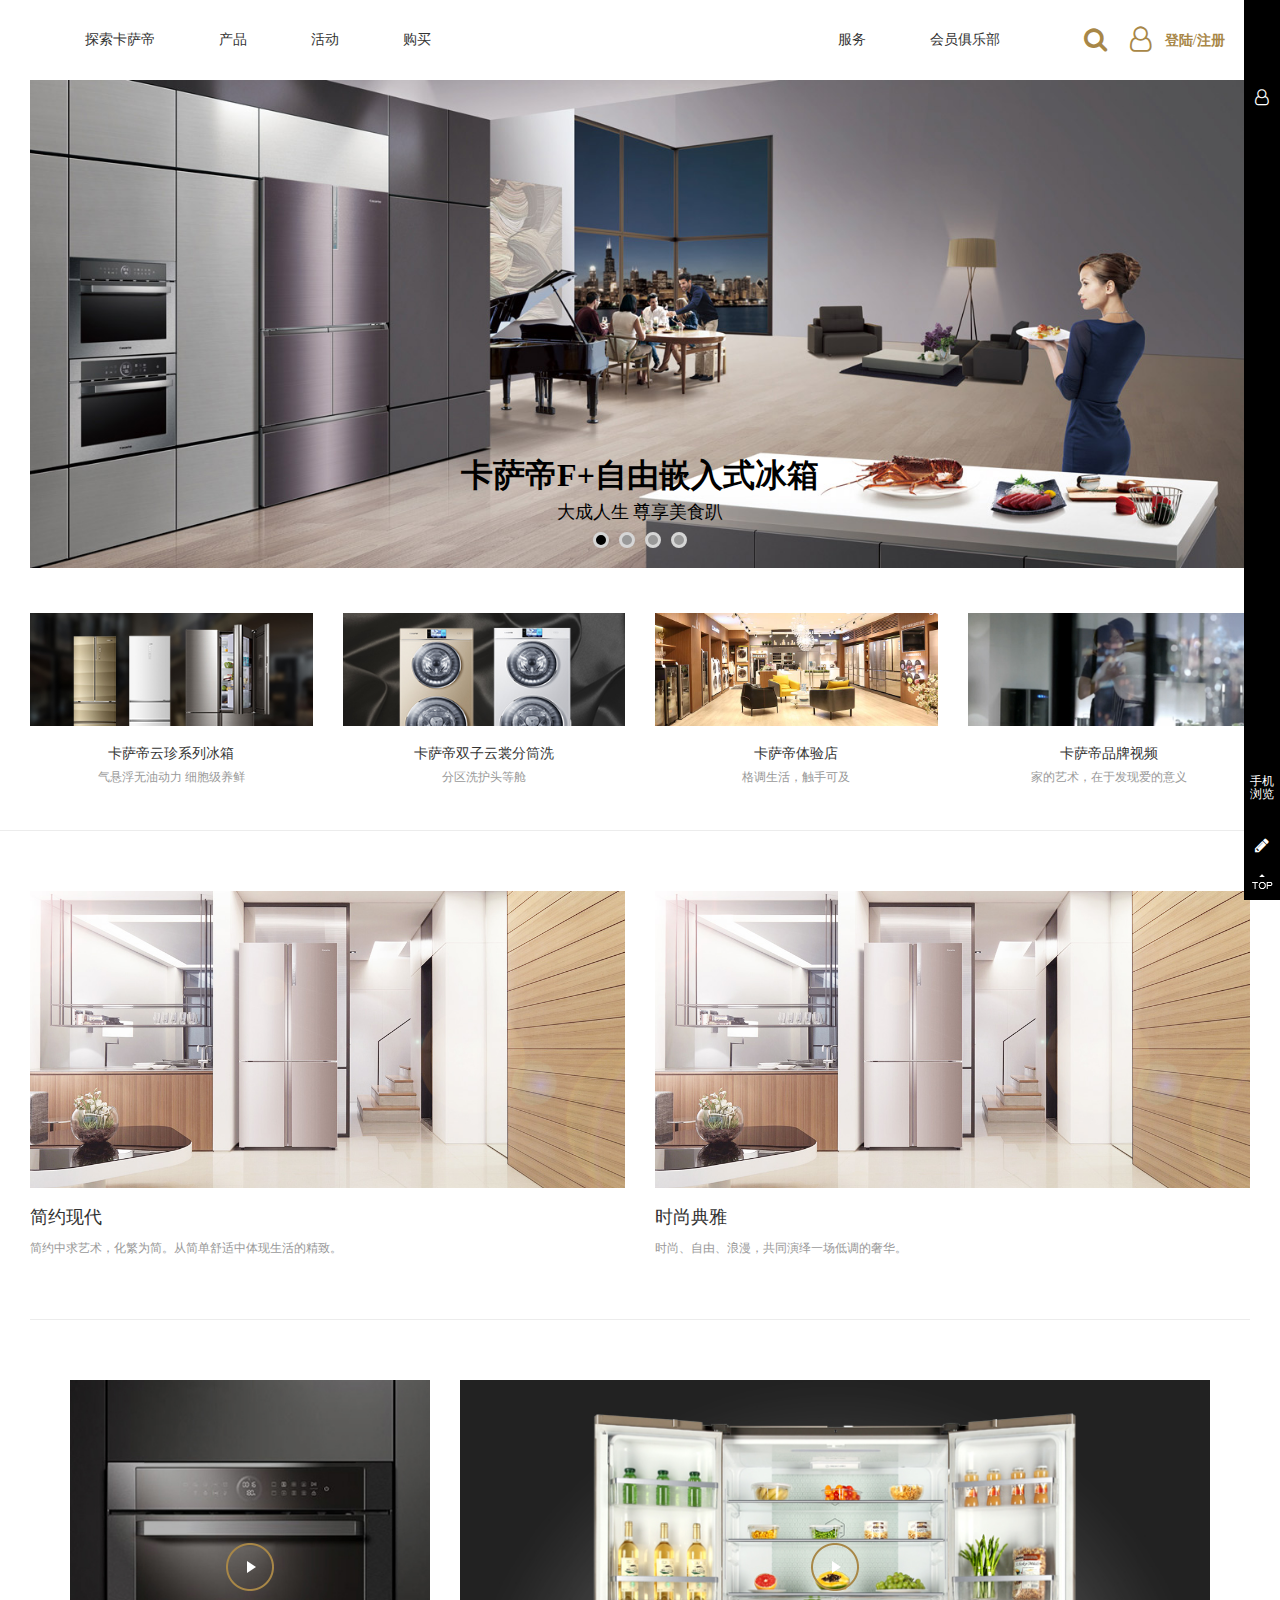
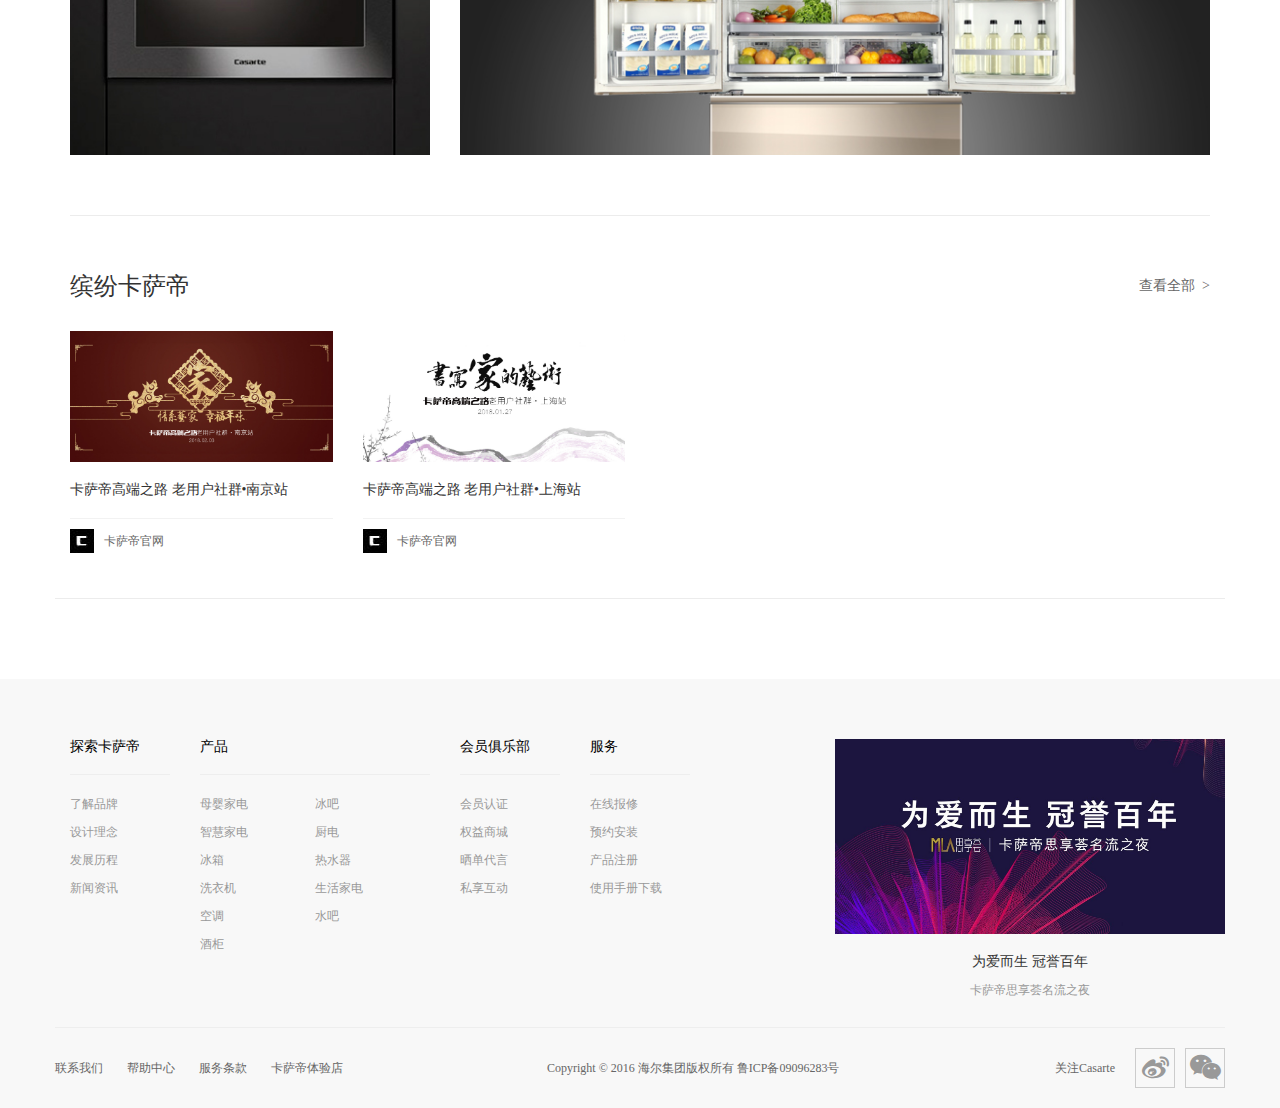
<file: index.html>
<!DOCTYPE html>
<html lang="en">
<head>
    <meta charset="UTF-8">
    <title>卡萨帝-国际高端家电品牌，发现生活，为爱进取</title>
    <meta name="viewport" content="width=device-width, initial-scale=1, user-scalable=no, minimal-ui">
    <link rel="stylesheet" href="css/font-awesome-4.7.0/css/font-awesome.min.css">
    <link rel="stylesheet" href="//at.alicdn.com/t/font_565438_iamhbwbsljuivn29.css">
    <link rel="stylesheet" href="mediaelement-master/build/mediaelementplayer.min.css">
    <link rel="stylesheet" href="css/index.css">
    <script src="js/jquery-1.11.3.min.js"></script>
    <script src="mediaelement-master/build/mediaelement-and-player.js"></script>
    <script src="js/index.js"></script>
</head>
<body>
<header>
    <div class="nav">
        <nav>
            <ul class="nav-left">
                <li ><a href="#">探索卡萨帝<span class="triangle" ></span></a>
                    <div class="explore-casarte">
                        <ul>
                            <li><a href=""><img src="imgs/explore-1.png" alt=""><span>了解品牌<span class="gt">&gt;</span></span></a></li>
                            <li><a href=""><img src="imgs/explore-2.png" alt=""><span>设计理念<span class="gt">&gt;</span></span></a></li>
                            <li><a href=""><img src="imgs/explore-3.png" alt=""><span>发展历程<span class="gt">&gt;</span></span></a></li>
                            <li><a href=""><img src="imgs/explore-4.png" alt=""><span>新闻资讯<span class="gt">&gt;</span></span></a></li>
                        </ul>
                    </div>
                </li>
                <li><a href="#">产品<span class="triangle"></span></a>
                    <div class="explore-casarte" id="products" >
                        <ul  class="page1">
                            <li class="previous"><i class="fa fa-angle-left" aria-hidden="true"></i></li>
                            <li><a href=""><i class="myjd"></i><span>母婴家电</span></a></li>
                            <li><a href=""><i class="zhjd"></i><span>智慧家电</span></a></li>
                            <li><a href=""><i class="icebox"></i><span>冰箱</span></a></li>
                            <li><a href=""><i class="washer"></i><span>洗衣机</span></a></li>
                            <li><a href=""><i class="air"></i><span>空调</span></a></li>
                            <li><a href=""><i class="wine"></i><span>酒柜</span></a></li>
                            <li><a href=""><i class="ice"></i><span>冰吧</span></a></li>
                            <li><a href=""><i class="kitchen"></i><span>厨电</span></a></li>
                            <li><a href=""><i class="water"></i><span>热水器</span></a></li>
                            <li><a href=""><i class="live"></i><span>生活家电</span></a></li>
                            <li class="next"><i class="fa fa-angle-right" aria-hidden="true"></i></li>
                        </ul>
                        <ul class="page2" style="display: none">
                            <li class="previous"><i class="fa fa-angle-left" aria-hidden="true"></i></li>
                            <li><a href=""><i class="waterbar"></i><span>水吧</span></a></li>
                            <li class="next"><i class="fa fa-angle-right" aria-hidden="true"></i></li>
                        </ul>
                        <div class="star">
                            <div class="star-left">
                                <a href="#" class="star-content" >
                                   <div >
                                       <h1>卡萨帝明星系列推荐</h1>
                                       <p>了解所有系列</p>
                                   </div>
                                    <img src="imgs/star-1.png" alt="">
                                </a>
                            </div>
                            <div class="star-right">
                                <a href="#" class="star-content">
                                    <div >
                                        <h1>卡萨帝套系厨电</h1>
                                        <p>成套装扮你的家</p>
                                    </div>
                                    <img src="imgs/star-2.jpg" alt="">
                                </a>
                            </div>
                        </div>
                    </div>
                </li>
                <li><a href="#">活动</a></li>
                <li><a href="#">购买<span class="triangle"></span></a>
                    <div class="triangle"></div>
                    <div class="explore-casarte">
                        <ul>
                            <li><a href=""><img src="imgs/shop-1.png" alt=""><span>体验店<span class="gt">&gt;</span></span></a></li>
                            <li><a href=""><img src="imgs/shop-2.png" alt=""><span>海尔商城<span class="gt">&gt;</span></span></a></li>
                        </ul>
                    </div>
                </li>
            </ul>
            <ul class="nav-right">
                <li><a href="#">服务<span class="triangle"></span></a>
                    <div class="explore-casarte">
                        <ul>
                            <li><a href=""><img src="imgs/service-1.png" alt=""><span>在线报修<span class="gt">&gt;</span></span></a></li>
                            <li><a href=""><img src="imgs/service-2.png" alt=""><span>预约安装<span class="gt">&gt;</span></span></a></li>
                            <li><a href=""><img src="imgs/service-3.png" alt=""><span>产品注册<span class="gt">&gt;</span></span></a></li>
                            <li><a href=""><img src="imgs/service-4.png" alt=""><span>使用手册下载<span class="gt">&gt;</span></span></a></li>
                        </ul>
                    </div>
                </li>
                <li><a href="#">会员俱乐部<span class="triangle"></span></a>
                    <div class="explore-casarte">
                        <ul>
                            <li><a href=""><img src="imgs/vip-1.jpg" alt=""><span>会员认证<span class="gt">&gt;</span></span></a></li>
                            <li><a href=""><img src="imgs/vip-2.png" alt=""><span>权益商城<span class="gt">&gt;</span></span></a></li>
                            <li><a href=""><img src="imgs/vip-3.png" alt=""><span>晒单代言<span class="gt">&gt;</span></span></a></li>
                            <li><a href=""><img src="imgs/vip-4.png" alt=""><span>私享互动<span class="gt">&gt;</span></span></a></li>
                        </ul>
                    </div>
                </li>
            </ul>
        </nav>
        <div class="login">
            <ul>
                <li style="padding-top: 3px;position: relative" id="search-showe"><i class="fa fa-search" style="font-size: 25px;width: 60px;"></i>
                    <!--start search!!-->
                    <div class="show-box">
                        <div class="s-input">
                            <span ><i class="fa fa-search" style="font-size: 25px;width: 60px;"></i></span>
                            <input type="text" value="搜索关键字" id="js-search" >
                        </div>
                        <div class="list">
                            <h2>快速链接</h2>
                            <ul>
                                <li><a href="#">查找体验店</a></li>
                                <li><a href="#">帮助中心</a></li>
                                <li><a href="#">品牌活动</a></li>
                                <li><a href="#">售后服务</a></li>
                                <li><a href="#">联系我们</a></li>
                            </ul>
                        </div>

                    </div></li>
                <li style="padding-top: 3px;margin-right: 10px"><i class="fa fa-user-o" style="font-size: 25px;"></i></li>
                <li><a href="#">登陆</a><span>/</span><a href="#">注册</a></li>
            </ul>
        </div>
    </div>
</header>
<!--start banner-->
<div class="banner">
    <span class="banner-previous"><i class="fa fa-angle-left" aria-hidden="true"></i></span>
    <span class="banner-next"><i class="fa fa-angle-right" aria-hidden="true"></i></span>
    <div class="bannerpager">
        <ul>
            <li class="current"></li>
            <li></li>
            <li></li>
            <li></li>
        </ul>
    </div>
    <ul class="banner-cont">
        <li >
            <a href="#">
                <img src="imgs/banner-1.jpeg" >
                <div class="text" style="color: black;text-align: center">
                    <h2>卡萨帝F+自由嵌入式冰箱</h2>
                    <p>大成人生 尊享美食趴</p>
                </div>
            </a>
        </li>
        <li style="display: none">
            <a href="#">
                <img src="imgs/banner-2.jpg" >
                <div class="text" style="color: white;text-align: left">
                    <h2>卡萨帝云鼎空调</h2>
                    <p>生态呼吸养护专家</p>
                </div>
            </a>
        </li>
        <li style="display: none">
            <a href="#">
                <img src="imgs/banner-3.jpg" >
                <div class="text" style="color: black;text-align: right">
                    <h2>卡萨帝晶典传奇燃气热水器</h2>
                    <p>主动消除一氧化碳 沐浴自然之美</p>
                </div>
            </a>
        </li>
        <li style="display: none">
            <a href="#">
                <img src="imgs/banner-4.jpg" >
                <div class="text" style="color: white;text-align: left">
                    <h2>卡萨帝馨享冰吧</h2>
                    <p>母婴级专业呵护 臻藏爱的温度</p>
                </div>
            </a>
        </li>
    </ul>
</div>
<!--banner结束-->
<!--主要内容开始-->
<div class="sidebar">
    <div class="topbox">
        <ul>
            <li><a href="#"><i class="fa fa-user-o"></i>
            <span>我的权益</span>
            </a></li>
            <li><a href="#"><i class="iconfont icon-tubiao114"></i>
            <span>我的收藏</span>
            </a></li>
        </ul>
    </div>
    <div class="bottombox">
        <div class="gotomobile">
            <i class="iconfont icon-erweima"></i>
            <p>手机</p>
            <p>浏览</p>
            <div class="wxinfo" >
                <img src="imgs/ewcode.png" alt="">
            </div>
        </div>
        <div class="edit">
            <a href="#"><i class="fa fa-pencil" aria-hidden="true"></i></a>
        </div>
        <div class="gototop"></div>
    </div>
</div>
<div class="main-content-1" >
   <ul>
       <li>
           <a href="#"><img src="imgs/content-1-1.jpg" alt=""></a>
           <div class="content-text">
               <a href="#">卡萨帝云珍系列冰箱</a>
               <p>气悬浮无油动力 细胞级养鲜</p>
           </div>
       </li>
       <li>
           <a href="#"><img src="imgs/content-1-2.jpg" alt=""></a>
           <div class="content-text">
               <a href="#">卡萨帝双子云裳分筒洗</a>
               <p>分区洗护头等舱</p>
           </div>
       </li>
       <li>
           <a href="#"><img src="imgs/content-1-3.jpg" alt=""></a>
           <div class="content-text">
               <a href="#">卡萨帝体验店</a>
               <p>格调生活，触手可及</p>
           </div>
       </li>
       <li id="pinpai" data-src="video/casarte_brand.mp4" data-title="卡萨帝品牌视频" class="js-show">
           <a href="#" ><img src="imgs/content-1-4.jpg" alt=""></a>
           <div class="content-text">
               <a href="#">卡萨帝品牌视频</a>
               <p>家的艺术，在于发现爱的意义</p>
           </div>
       </li>
   </ul>
</div>
<div class="main-content-2">
    <ul>
        <li>
            <a href="#"><img src="imgs/content-2-1.jpg" alt=""></a>
            <div class="content-text">
                <a href="#">简约现代</a>
                <p>简约中求艺术，化繁为简。从简单舒适中体现生活的精致。</p>
            </div>
        </li>
        <li>
            <a href="#"><img src="imgs/content-2-1.jpg" alt=""></a>
            <div class="content-text">
                <a href="#">时尚典雅</a>
                <p>时尚、自由、浪漫，共同演绎一场低调的奢华。</p>
            </div>
        </li>
    </ul>
    <div class="line"><span></span></div>
</div>
<div class="main-content-3">
    <ul>
        <li class="js-show" data-title="卡萨帝星云电烤箱" data-src="video/casarte_oven.mp4">
            <a href="#">
                <div class="imgbox">
                    <img src="imgs/content-3-1.jpg" alt="">
                    <i></i>
                </div>
                <div class="textbox">
                    <div>
                        <h1 >卡萨帝星云电烤箱</h1>
                        <p>BH60TSU1</p>
                        <span class="videoplay">
                            <i></i>&ensp;观看视频
                        </span>
                    </div>
                </div>
            </a>
        </li>
        <li>
            <a href="#">
                <div class="imgbox">
                    <img src="imgs/content-3-2.jpg" alt="">
                    <i></i>
                </div>
                <div class="textbox">
                    <div>
                        <h1 >卡萨帝728L朗度冰箱</h1>
                        <p>BCD-728WDCA</p>
                        <span class="videoplay">
                           了解更多&ensp;&gt;
                        </span>
                    </div>
                </div>
            </a>
        </li>
    </ul>
    <div class="line" ><span></span></div>
    <div class="binfen">
        <h1>缤纷卡萨帝 <a href="#">查看全部&ensp;&gt;</a></h1>
        <div>
            <ul id="vipass">
                <li>
                    <a href="#">
                        <img src="imgs/content-3-3.jpg" alt="">
                    </a>
                    <a href="#">卡萨帝高端之路 老用户社群•南京站</a>
                    <div><i></i><span>卡萨帝官网</span></div>
                </li>
                <li>
                    <a href="#">
                        <img src="imgs/content-3-4.jpg" alt="">
                    </a>
                    <a href="#">卡萨帝高端之路 老用户社群•上海站</a>
                    <div ><i></i><span>卡萨帝官网</span></div>
                </li>
            </ul>
        </div>
    </div>
</div>
<!--页脚开始-->
<footer class="footer">
    <div>
        <div class="footer-top">
            <div class="left">
                <ul>
                    <li>
                        <h1>探索卡萨帝</h1>
                        <p><a href="#">了解品牌</a></p>
                        <p><a href="#">设计理念</a></p>
                        <p><a href="#">发展历程</a></p>
                        <p><a href="#">新闻资讯</a></p>
                    </li>
                    <li>
                        <h1>产品</h1>
                        <div>
                            <p><a href="#">母婴家电</a></p>
                            <p><a href="#">智慧家电</a></p>
                            <p><a href="#">冰箱</a></p>
                            <p><a href="#">洗衣机</a></p>
                            <p><a href="#">空调</a></p>
                            <p><a href="#">酒柜</a></p>
                        </div>
                        <div>
                            <p><a href="#">冰吧</a></p>
                            <p><a href="#">厨电</a></p>
                            <p><a href="#">热水器</a></p>
                            <p><a href="#">生活家电</a></p>
                            <p><a href="#">水吧</a></p>
                        </div>
                    </li>
                    <li>
                        <h1>会员俱乐部</h1>
                        <p><a href="#">会员认证</a></p>
                        <p><a href="#">权益商城</a></p>
                        <p><a href="#">晒单代言</a></p>
                        <p><a href="#">私享互动</a></p>
                    </li>
                    <li>
                        <h1>服务</h1>
                        <p><a href="#">在线报修</a></p>
                        <p><a href="#">预约安装</a></p>
                        <p><a href="#">产品注册</a></p>
                        <p><a href="#">使用手册下载</a></p>
                    </li>
                </ul>
            </div>
            <div class="right">
                <a href="#"><img src="imgs/footer-1.jpg" alt=""></a>
                <p>为爱而生 冠誉百年</p>
                <p>卡萨帝思享荟名流之夜</p>
            </div>
        </div>
        <div class="footer-bottom">
            <div class="bottom-left">
                <a href="#">联系我们</a>
                <a href="#">帮助中心</a>
                <a href="#">服务条款</a>
                <a href="#">卡萨帝体验店</a>
                <span>Copyright © 2016 海尔集团版权所有 鲁ICP备09096283号</span>
            </div>
            <div class="bottom-right">
                <span>关注Casarte</span>
                <a href="#"><i class="fa fa-weibo" aria-hidden="true"></i></a>
                <a href="#"><i class="fa fa-weixin" aria-hidden="true"></i>
                <div class="wx-info">
                    <img src="imgs/weixin.png" alt="">
                    <p>
                        扫描二维码 <br>
                        关注卡萨帝官方微信
                    </p>
                </div>
                </a>
            </div>
        </div>
    </div>
</footer>
<!--弹出层开始-->
<div class="video-model" style="display: none">
    <div class="bg"></div>
    <div  class="video">
        <div class="model">
            <h1><span class="model-title">卡萨帝品牌视频</span><i class="iconfont icon-close close"></i></h1>
            <div>
                <div id="autoplay">
                    <video width="100%" height="350px" src="video/casarte_oven.mp4"  id="player1" poster="" controls="controls" preload="none"></video>
                </div>
            </div>
        </div>
    </div>
</div>
</body>
</html>
</file>
<file: css/index.css>
*{
    padding: 0;
    margin: 0;
   /* box-sizing: border-box;*/
}
img{
    vertical-align: top;
    display: block;
}
.nav{
    width: 1170px;
    margin: 0 auto;
    background: url("../imgs/logo.png") no-repeat 50%;
}
.nav nav{
    width: 975px;
    float: left;
}
.nav ul{
    list-style: none;
    overflow: hidden;
}
.nav-left{
    float: left;
}
.nav-right{
    float: right;
}
.login{
    float: right;
    width: 195px;
}
.login>ul{
    float: right;
    color: #a88747;
    line-height: 60px;
    margin-top: 10px;
    overflow: visible;
}
.login>ul>li{
    height: 60px;
    line-height: 60px;
    vertical-align: top;
    box-sizing: border-box;
}
.nav ul li{
    display: inline-block;
    text-align: center;
}
.nav nav>ul>li>a{
    color: #333;
    display: block;
    text-decoration: none;
    line-height: 80px;
    height: 80px;
    font-size: 14px;
    padding: 0 30px;
}
.login>ul li a{
    color: #a88747;
    height: 60px;
    text-decoration: none;
    line-height: 60px;
    font-size: 14px;
    font-weight: bold;
}
.nav-left>li:hover>a,.nav-right>li:hover>a{
    background-color:#80429f;
    color: white;
}
/*搜索框显示*/
.show-box{
    position: absolute;
    top: 0;
    left: 0;
    width: 180px;
    z-index: 5;
}
.s-input{
    height: 60px;
    width: 60px;
    border: solid 1px #8a6f3a;
    border-radius: 4px;
    background-color: #fff;
    display: none;
}
.s-input>span{
    display: block;
    float: left;
    height: 58px;
    width: 60px;
    padding-top: 2px;
}
.s-input input{
    float: left;
    border: none;
    height: 20px;
    line-height: 20px;
    width: 90px;
    position: relative;
    top: 50%;
    margin-top: -10px;
    outline: none;
}
.list{
    margin-left: 2px;
    font-size: 12px;
    width: 180px;
    box-shadow: 0 0 3px rgba(0,0,0,0.2);
    text-align: left;
    background-color: #fff;
    border-bottom: 1px solid #fff;
    display: none;
}
.list h2{
    font-size: 12px;
    color: #999;
    line-height: 50px;
    border-bottom: 1px solid #efefef;
    padding: 0 15px;
    font-weight: 400;
}
.list>ul{
    margin: 5px 0;
}
.list>ul>li{
    display: block;
}
.list>ul>li>a{
    display: block;
    height: 32px;
    font-size: 12px;
    color: #666;
    line-height: 32px;
    padding: 0 10px;
    margin: 0 5px;
    text-align: left;
    font-weight: normal;
}
.list>ul>li>a:hover{
    color: #9a7326;
    background-color: #f8f8f8;
}
/*隐藏二级菜单*/
.explore-casarte{
    position: absolute;
    left: 0;
    width: 100%;
    border-top: 1px solid #f2f2f2;
    padding: 45px 0;
    background-color: white;
    display: none;
    z-index: 4;
}
#products{
    padding: 30px 0;
}
.explore-casarte ul{
    width: 1170px;
    margin: 0 auto;
    overflow: hidden;
}
.explore-casarte ul li{
    width: 25%;
    float: left;!important;
}
/*显示二级菜单*/
.nav-left>li:hover .explore-casarte,.nav-right>li:hover .explore-casarte{
    display: block;
}
.explore-casarte ul li a{
    display: block;
    margin: 0 15px;
    position: relative;
    font-size: 0;
}
.explore-casarte ul li a:hover{
    box-shadow: 0 0 4px rgba(0,0,0,.3);
}
#products ul li a:hover{
    box-shadow: none;
}
.explore-casarte ul li a:after{
    content: "";
    display: block;
    width: 100%;
    height: 100%;
    background-color: rgba(0,0,0,0.2);
    position: absolute;
    left: 0;
    top: 0;
    transition: all 0.5s;
}
.explore-casarte ul li a img{
    width: 100%;
    display: block;
    vertical-align: top;
}
.explore-casarte ul li a>span{
    position: absolute;
    bottom:10px;
    left: 0;
    font-size: 14px;
    color: #fff;
    padding: 0 15px;
}
.explore-casarte ul li .gt{
    position: relative;
    font-size: 14px;
    font-weight: bold;
    padding-left: 6px;
    opacity: 0;
    transition: all 1s;
}
.explore-casarte ul li:hover .gt{
    opacity: 1;
}
.explore-casarte ul li a:hover:after{
    background-color: rgba(0,0,0,0);
    /*设置二级菜单上图片的闪动效果*/
}
.explore-casarte .page1 li a:after{
    background-color: rgba(0,0,0,0);
}
.explore-casarte .page2 li a:after{
    background-color: rgba(0,0,0,0);
}
/*设置三角形*/
.nav-left>li>a,.nav-right>li>a{
    position: relative;
}
.nav-left>li>a .triangle,.nav-right>li>a .triangle{
    width: 10px;
    height: 10px;
    background-color: white;
    position: absolute;
    z-index: 1;
    left: 50%;
    margin-left: -10px;
    top: 75px;
    transform: rotate(45deg);
}
/*.nav-right>li:hover .explore-casarte{
    display: block;
}*/
/*产品下拉列表*/
#products ul li{
    width: 108px;
    text-align: center;
}
#products ul li a{
    width: 100%;
    display:block;
    text-align: center;
    margin: 0;
    font-size: 12px;
}
#products ul li a i{
    display: block;
    height: 48px;
    width: 48px;
    vertical-align:top;
    margin: 0 auto;
}
#products ul li a span{
    position: static;
    display: block;
    width: 100%;
    color: #999;
    padding: 15px 0 0;
    font-size: 14px;
    vertical-align:top;
}
#products ul li.previous,#products ul li.next{
    width: 45px;!important;
    cursor: pointer;
}
#products ul li.next{
    float: right;!important;
}
#products ul li.previous  i,#products ul li.next  i{
   display: block;
    height: 81px;
    line-height: 81px;
    font-size: 40px;
    padding: 0;
    margin: 0;
    font-weight: normal;
    color: #cecece;
}
#products ul li.previous:hover i,#products ul li.next:hover i{
    color: #6F3A8A;
}
#products ul li a{
    color: #cecece;
    font-size: 20px;
    text-decoration: none;
}
#products ul li a i{
    font-size: 40px;
}
#products ul li a:hover span{
    color: #6F3A8A;
}
/*设置产品背景图片*/
#products .myjd{
    background: url("../imgs/products.png") 0 -480px;
}
#products a:hover i{
    background-position-x: 48px;
}
#products .zhjd{
    background: url("../imgs/products.png") 0 0;
}
#products .icebox{
    background: url("../imgs/products.png") 0 -48px;
}
#products .washer{
    background: url("../imgs/products.png") 0 -96px;
}
#products .air{
    background: url("../imgs/products.png") 0 -240px;
}
#products .wine{
    background: url("../imgs/products.png") 0 -144px;
}
#products .ice{
    background: url("../imgs/products.png") 0 -192px;
}
#products .kitchen{
    background: url("../imgs/products.png") 0 -288px;
}
#products .water{
    background: url("../imgs/products.png") 0 -384px;
}
#products .live{
    background: url("../imgs/products.png") 0 -432px;
}
#products .waterbar{
    background: url("../imgs/products.png") 0 -336px;
}
.star{
    width: 1170px;
    margin: 30px auto 0;
    height: 140px;
}
.star-left,.star-right{
    width: 50%;
    box-sizing: border-box;
}
.star-left{
    padding-right: 15px;
    float: left;
}
.star-right{
    padding-left: 15px;
    float: right;
}
.star .star-content{
    display: table;
    width: 100%;
    box-sizing: border-box;
    height: 142px;
    border: 1px solid #f2f2f2;
    box-shadow: 0 0 3px rgba(0,0,0,.1);
    position: relative;
    text-decoration: none;
}
.star-content:hover{
    box-shadow: 0 0 3px rgba(0,0,0,.3);
}
.star-content div{
    display: table-cell;/*使用这个属性垂直居中，必须要定义自己的高度，或者父级元素必须是display：table*/
    vertical-align: middle;
    width: 100%;
    text-align: left;
}
.star-content div h1{
    padding-left: 30px;
    font-size: 18px;
    line-height: 1.1em;
    color: #333;
    font-weight: 400;
}
.star-content div p{
    padding-left: 30px;
    font-size: 14px;
    line-height: 1.1em;
    color: #999;
    margin-top: 10px;
}
.star-content img{
    position: absolute;
    top: 0;
    right: 0;
    height: 140px;
    display: block;
}
/*错位*/
.banner{
    width:100%;
    padding: 0 30px;
    position: relative;
    box-sizing: border-box;
    overflow: hidden;/*超出部分隐藏*/
}
/*左右滚动*/
.banner span{
    position: absolute;
    width: 200px;
    height: 100%;
    text-align: center;
    font-size: 64px;
    color: white;
    cursor: pointer;
    z-index: 3;
    top: 0;
    display: flex;
    align-items: center;/*使下面子元素垂直居中*/
    justify-content: center;
}
.banner-previous{
    left: 30px;
}
.banner-next{
    right: 30px;
}
.banner span i{
    display: none;
}
.banner-previous:hover{
    background: -webkit-linear-gradient(left,rgba(0,0,0,.2),rgba(0,0,0,0));
    background: -o-linear-gradient(right,rgba(0,0,0,.2),rgba(0,0,0,0));
    background: -moz-linear-gradient(right,rgba(0,0,0,.2),rgba(0,0,0,0));
    background: linear-gradient(to right, rgba(0,0,0,.2), rgba(0,0,0,0));
}
.banner-next:hover{
    background: -webkit-linear-gradient(right,rgba(0,0,0,.2),rgba(0,0,0,0));
    background: -o-linear-gradient(left,rgba(0,0,0,.2),rgba(0,0,0,0));
    background: -moz-linear-gradient(left,rgba(0,0,0,.2),rgba(0,0,0,0));
    background: linear-gradient(to left, rgba(0,0,0,.2), rgba(0,0,0,0));
}
.banner span:hover i{
    display: block;
}
/*轮动标签*/
.bannerpager{
    position: absolute;
    bottom: 20px;
    text-align: center;
    overflow: hidden;
    width: 100%;
    left: 0;
    z-index: 3;
}
.bannerpager ul li{
    list-style: none;
    cursor: pointer;
}
.bannerpager ul{
    width: 104px;
    margin: 0 auto;
}
.bannerpager li{
    float: left;
    width: 10px;
    height: 10px;
    background-color: #999;
    border-radius: 50%;
    border: 3px solid #d6d6d6;
    margin: 0 5px;
    position: relative;
}
.bannerpager .current{
    background-color: black;
}
.banner-cont li{
    line-height: 0;
    list-style-type: none;
}
/*a标签嵌套图片，图片比容器高了三项素*/
.banner-cont a{
   text-decoration: none;
    margin: 0;
    padding: 0;
    display: block;
}
.banner-cont{
    position: relative;
}
.banner-cont li a  img{
    width: 100%;
    vertical-align:top;
    display: inline-block;
}
.text{
    position: absolute;
    bottom: 45px;
    width: 100%;
    box-sizing: border-box;
    padding: 0 40px;
}
.text h2{
    font-size: 32px;
    line-height: 1.1em;
    margin-bottom: 10px;
    font-weight: bold;
}
.text p{
    font-size: 18px;
    line-height: 1.1em;
}
.banner-cont li:nth-child(2) a div{
    color: white;
    text-align: left;
}
/*右侧固定导航栏*/
.sidebar{
    position: fixed;
    top: 0;
    right: 0;
    width: 36px;
    height: 100%;
    color: #fff;
    z-index: 99;
    background-color: black;
}
.topbox{
    margin-top: 80px;
}
.topbox ul li{
    display: block;
    list-style-type: none;
    text-align: center;
    font-size: 16px;
    height: 36px;
    margin-bottom: 10px;
    line-height: 36px;
    position: relative;
}
.topbox ul li a{
    text-decoration: none;
    color: #fff;
}
.topbox ul li:hover{
    background-color: #a88747;
}
.topbox ul li:hover span{
    display: block;
}
.topbox span{
    position: absolute;
    width: auto;
    right: 36px;
    top:0;
    display: none;
    font-size: 12px;
    padding: 0 15px;
    height: 36px;
    background-color:#a88747 ;
    white-space: nowrap;
}
.bottombox{
    position: absolute;
    bottom: 0;
    right: 0;
    width: 36px;
}
.gotomobile{
    padding: 10px 0;
    font-size: 12px;
    font-weight: 400;
    text-align: center;
    position: relative;
    height: 70px;
    -webkit-box-sizing: border-box;
    -moz-box-sizing: border-box;
    box-sizing: border-box;
    line-height: 1.1em;

}
.gotomobile i{
    display: block;
    font-size: 16px;
    text-align: center;
    line-height: 14px;
    margin-bottom: 7px;
}
.gotomobile:hover .wxinfo{
    display: block;
}
.wxinfo{
    position: absolute;
    right: 40px;
    bottom: 0;
    padding: 15px;
    border: 1px solid #eee;
    box-shadow: 0 0 2px rgba(0,0,0,.1);
    font-size: 12px;
    color: #333;
    line-height: 1.3em;
    background: #fff;
    display: none;
}
.wxinfo img{
    width: 100px;
    margin-bottom: 10px;
}
.edit{
    font-size: 16px;
    text-align: center;
    height: 36px;
    line-height: 36px;
}
.edit a{
    text-decoration: none;
    color: #fff;
}
.sidebar .gototop{
    height: 36px;
    background: url("../imgs/paly.png") no-repeat 0 -280px;
    cursor: pointer;
    position: relative;
    bottom: 0;
}
/*主要内容开始*/
.main-content-1{
    -webkit-box-sizing: border-box;
    -moz-box-sizing: border-box;
    box-sizing: border-box;
    width: 100%;
    padding: 45px 15px 15px;
    border-bottom: 1px solid #ECECEC;
}
.main-content-1 ul{
    list-style-type: none;
    overflow: hidden;
    width: 100%;
}
.main-content-1 ul li{
    -webkit-box-sizing: border-box;
    -moz-box-sizing: border-box;
    box-sizing: border-box;
    float: left;
    width: 25%;
    padding: 0 15px;
    position: relative;
}
.main-content-1 li img{
    width: 100%;
}
.main-content-1 li:hover .content-text a{
    color: #9a7326;
}
.main-content-1 a{
    text-decoration: none;
}
.content-text{
    padding: 20px 0 30px;
    text-align: center;
}
.content-text a{
    font-size: 14px;
    color: #333;
    line-height: 1.1em;
    display: block;
    margin-bottom: 10px;
}
.content-text p{
    font-size: 12px;
    color: #999;
    line-height: 1.1em;
}
.main-content-2{
    -webkit-box-sizing: border-box;
    -moz-box-sizing: border-box;
    box-sizing: border-box;
    width: 100%;
    padding: 60px 15px 0;
}
.main-content-2 ul{
    width: 100%;
    list-style-type: none;
    overflow: hidden;
}
.main-content-2 ul li{
    width: 50%;
    float: left;
    padding: 0 15px 30px;
    -webkit-box-sizing: border-box;
    -moz-box-sizing: border-box;
    box-sizing: border-box;
}
.main-content-2 ul li img{
    width: 100%;
}
.main-content-2 a{
    text-decoration: none;
    display: block;
    width: 100%;
}
.main-content-2 ul li .content-text{
    padding: 20px 0 0;
    text-align: left;
}
.main-content-2 div.content-text a{
    color: #333;
    font-size: 18px;
}
.main-content-2 div.content-text p{
    line-height: 1.75em;
    margin-bottom: 30px;
}
 .line{
    -webkit-box-sizing: border-box;
    -moz-box-sizing: border-box;
    box-sizing: border-box;
    width: 100%;
    padding: 0 15px;
}
.line span{
    display: block;
    width: 100%;
    background-color: #ECECEC;
    height: 1px;
}
.main-content-2 div.content-text a:hover{
    color: #a88747;
}
.main-content-3{
    padding: 0;
    width: 1170px;
    margin: 0 auto;
    position: relative;
}
.main-content-3 ul{
    padding-top: 60px;
    width: 100%;
    list-style-type: none;
    overflow: hidden;
}
.main-content-3 ul li{
    float: left;
    -webkit-box-sizing: border-box;
    -moz-box-sizing: border-box;
    box-sizing: border-box;
    padding: 0 15px 60px;
}
.main-content-3 ul li:first-child{
    width: 33.333333%;
}
.main-content-3 ul li:last-child{
    width: 66.666666%;
}
.main-content-3 ul li a{
    display: block;
    font-size: 0;
    line-height: 0;
    position: relative;
}
.imgbox{
    position: relative;
    z-index: 1;
}
.main-content-3 ul li a:hover .textbox{
    z-index: 4;
}
.imgbox img{
    height: 375px;
}
.imgbox i{
    display: block;
    width: 48px;
    height: 48px;
    position: absolute;
    left: 50%;
    top: 50%;
    margin-top: -24px;
    margin-left: -24px;
    background: url("../imgs/paly.png") no-repeat -38px -265px ;
}
.textbox{
    display: table;
    position: absolute;
    height: 375px;
    width: 100%;
    background-color: rgba(0,0,0,0.9);
    padding: 0;
    text-align: center;
    top: 0;
    z-index: -1;
}
.textbox div{
    display: table-cell;/*垂直居中*/
    vertical-align: middle;
    width: 100%;
}
.textbox div h1{
    font-size: 28px;
    color: white;
    line-height: 1.1em;
    padding-top: 20px;
    margin-bottom: 10px;
}
.textbox div p{
    font-size: 14px;
    line-height:1.75em;
    color: #999;
}
.videoplay{
    display: inline-block;
    margin-top: 15px;
    padding-top: 15px;
    border-top: 1px solid #3c3c3b;
    width: auto;
    position: relative;
    text-align: left;
    font-size: 12px;
    color: #9a7326;
    line-height: 16px;
}
.videoplay i{
    display: inline-block;
    position: relative;
    vertical-align: top;
    width: 16px;
    height: 16px;
    background: url("../imgs/paly.png") no-repeat 0 -259px;
    left: -5px;
    margin: 0;
    right: 0;
}
.binfen{
    position: relative;
    margin-top: 40px;
    margin-bottom: 80px;
    border-bottom: 1px solid #ECECEC;
}
.binfen h1{
    font-size: 24px;
    line-height: 60px;
    color: #333;
    padding: 0 15px;
    font-weight: 400;
}
.binfen h1 a{
    text-decoration: none;
    font-size: 14px;
    line-height: 14px;
    color: #666;
    display: inline-block;
    margin-top: 23px;
    float: right;
}
.binfen h1 a:hover{
    color: #a88747;
}
.binfen>div {
    margin-top: 15px;
    position: relative;
    width: 100%;
}
.binfen div ul{
    overflow: hidden;
    list-style-type: none;
    width: 100%;
}
#vipass {
    padding-top: 0;
}
#vipass li{
    width: 25%;
    position: relative;
    padding: 0 15px 15px;
    -webkit-box-sizing: border-box;
    -moz-box-sizing: border-box;
    box-sizing: border-box;
    float: left;
}
#vipass li a img{
    width: 100%;
}
#vipass li a:nth-child(2){
    font-size: 14px;
    color: #333;
    line-height: 1.2em;
    height: 1.1em;
    margin: 20px 0;
    text-decoration: none;
}
#vipass li a:nth-child(2):hover{
    color: #a88747;
}
#vipass li>div{
    display: block;
    color: #666;
    border-top: 1px solid #f2f2f2;
    padding: 10px 0 30px;
    font-size: 0;
    line-height: 0;
}
#vipass li>div>span{
    font-size: 12px;
    vertical-align: top;
    line-height: 24px;
}
#vipass li>div>i{
    display: inline-block;
    width: 24px;
    height: 24px;
    margin-right: 10px;
    background: url("../imgs/casarte.jpg") no-repeat;
}
/*footer开始*/
.footer{
    width: 100%;
    padding-top: 60px;
    background-color: #f8f8f8;
}
.footer>div{
    width: 1170px;
    margin: 0 auto;
}
.footer-top{
    width: 100%;
    overflow: hidden;
    font-size: 12px;
}
.left{
    float: left;
    width: 66.666667%;
}
.right{
    float: right;
    width: 33.3333333%;
}
.left ul{
    width: 100%;
    list-style-type: none;
    overflow: hidden;
}
.left ul li{
    float: left;
    width: 16.66667%;
    -webkit-box-sizing: border-box;
    -moz-box-sizing: border-box;
    box-sizing: border-box;
    padding: 0 15px;
}
.left h1{
    font-size: 14px;
    line-height: 1.1em;
    padding-bottom: 20px;
    border-bottom: 1px solid #eee;
    font-weight: 400;
}
.left p{
    font-size: 12px;
    line-height: 28px;
}
.left h1+p{
    margin-top: 15px;
}
.left p a{
    text-decoration: none;
    color: #999;
}
.left p a:hover{
    color: black;
}
.left ul li:nth-child(2){
    width: 33.33333%;
    overflow: hidden;
}
.left ul li:nth-child(2) div{
    width: 50%;
    float: left;
}
.left ul li:nth-child(2) div p:first-child{
    margin-top: 15px;
}
.right{
    margin-bottom: 30px;
}
.right a img{
    width: 100%;
}
.right p{
    text-align: center;
}
.right p:nth-child(2){
    margin: 20px 0 15px;
    font-size: 14px;
    line-height: 1.1em;
    color: #333;
}
.right p:nth-child(2):hover{
    color: #9a7326;
}
.right p:nth-child(3){
    color: #999;
    font-size: 12px;
    line-height: 1.1em;
}
.footer-bottom{
    width: 100%;
    border-top:  1px solid #eee;
    padding: 20px 0;
    /*overflow: hidden;*//*微信分享，超出这个宽度，故不能用这个属性*/
}
.bottom-left{
    float: left;
}
.bottom-left *{
    display: inline-block;
    color: #666;
    font-size: 12px;
    line-height: 40px;
    text-decoration: none;
}
.bottom-left a{
    margin-right: 20px;
}
.bottom-left a:hover{
    color: #a88747;
}
.bottom-left span{
    margin-left: 180px;
}
.bottom-right{
    float: right;
    font-size: 0;
}
.bottom-right span{
    font-size: 12px;
    display: inline-block;
    color: #666;
    margin-right: 10px;
    vertical-align: top;
    line-height: 40px;
}
.footer-bottom:after{
    content: "";
    display: block;
    clear: both;
}/*清除浮动*/
.bottom-right a{
    display: inline-block;
    -webkit-box-sizing: border-box;
    -moz-box-sizing: border-box;
    box-sizing: border-box;
    width: 40px;
    height: 40px;
    color: #999;
    border:  1px solid #ccc;
    text-align: center;
    line-height: 38px;
    margin-left: 10px;
    vertical-align: top;
    position: relative;
}
.bottom-right a i{
    font-size: 27px;
    line-height: 38px;
}
.bottom-right a:nth-child(2):hover{
    background: #da251c;
    color: #fff;
    border-color: #da251c;
}
.bottom-right a:nth-child(3):hover{
    background: #0fcb19;
    color: #fff;
    border-color: #0fcb19
}
.bottom-right a:nth-child(3):hover .wx-info{
    display: block;
}
.wx-info{
    position: absolute;
    width: 160px;
    right: 0;
    bottom: 50px;
    padding: 20px;
    background: #fff;
    border: 1px solid #eee;
    font-size: 0;
    box-shadow: 1px 6px 15px 3px rgba(0,0,0,.2);
    color: #333;
    z-index: 2;
    display: none;
}
.wx-info p{
    margin-top: 20px;
    text-align: center;
    font-size: 14px;
    line-height: 1.5em;
}
/*弹出层开始*/
.bg{
    position: fixed;
    width: 100%;
    height: 100%;
    left: 0;
    top: 0;
    background-color: black;
    opacity:0.2;
    z-index: 1;
}
.video{
    position: fixed;
    height: 442px;
    width: 900px;
    border: 1px solid #efefef;
    box-shadow: 1px 9px 15px 3px rgba(0,0,0,.2);
    z-index: 3;
    top: 0;
    bottom: 0;
    left: 0;
    right: 0;
    margin: auto;
    background: #fff;
}
.model h1{
    height: 50px;
    line-height: 50px;
    color: #333;
    border-bottom: 1px solid #eee;
    font-size: 18px;
    font-weight: 400;
    padding-left: 20px;
}
.model h1 i{
    display: inline-block;
    float: right;
    color: #434040;
    width: 50px;
    height: 50px;
    text-align: center;
    line-height: 50px;
    cursor: pointer;
}
.model>div{
    padding: 20px;
    border-bottom: 1px solid #eee;
    height: 350px;
    text-align: center;
    position: relative;
}
.model>div>div{
    background-color: #000;
}
#shipin{
    vertical-align: top;/*视频和图片类似，也有多余三像素问题*/
    height: 350px;
    width: 100%;
}
</file>
<file: mediaelement-master/build/mediaelementplayer.min.css>
.mejs__offscreen{border:0;clip:rect(1px,1px,1px,1px);-webkit-clip-path:inset(50%);clip-path:inset(50%);height:1px;margin:-1px;overflow:hidden;padding:0;position:absolute;width:1px;word-wrap:normal}.mejs__container{background:#000;font-family:Helvetica,Arial,serif;position:relative;text-align:left;text-indent:0;vertical-align:top}.mejs__container,.mejs__container *{box-sizing:border-box}.mejs__container video::-webkit-media-controls,.mejs__container video::-webkit-media-controls-panel,.mejs__container video::-webkit-media-controls-panel-container,.mejs__container video::-webkit-media-controls-start-playback-button{-webkit-appearance:none;display:none!important}.mejs__fill-container,.mejs__fill-container .mejs__container{height:100%;width:100%}.mejs__fill-container{background:transparent;margin:0 auto;overflow:hidden;position:relative}.mejs__container:focus{outline:none}.mejs__iframe-overlay{height:100%;position:absolute;width:100%}.mejs__embed,.mejs__embed body{background:#000;height:100%;margin:0;overflow:hidden;padding:0;width:100%}.mejs__fullscreen{overflow:hidden!important}.mejs__container-fullscreen{bottom:0;left:0;overflow:hidden;position:fixed;right:0;top:0;z-index:1000}.mejs__container-fullscreen .mejs__mediaelement,.mejs__container-fullscreen video{height:100%!important;width:100%!important}.mejs__background,.mejs__mediaelement{left:0;position:absolute;top:0}.mejs__mediaelement{height:100%;width:100%;z-index:0}.mejs__poster{background-position:50% 50%;background-repeat:no-repeat;background-size:cover;left:0;position:absolute;top:0;z-index:1}:root .mejs__poster-img{display:none}.mejs__poster-img{border:0;padding:0}.mejs__overlay{-webkit-box-align:center;-webkit-align-items:center;-ms-flex-align:center;align-items:center;display:-webkit-box;display:-webkit-flex;display:-ms-flexbox;display:flex;-webkit-box-pack:center;-webkit-justify-content:center;-ms-flex-pack:center;justify-content:center;left:0;position:absolute;top:0}.mejs__layer{z-index:1}.mejs__overlay-play{cursor:pointer}.mejs__overlay-button{background:url(mejs-controls.svg) no-repeat;background-position:0 -39px;height:80px;width:80px}.mejs__overlay:hover>.mejs__overlay-button{background-position:-80px -39px}.mejs__overlay-loading{height:80px;width:80px}.mejs__overlay-loading-bg-img{-webkit-animation:a 1s linear infinite;animation:a 1s linear infinite;background:transparent url(mejs-controls.svg) -160px -40px no-repeat;display:block;height:80px;width:80px;z-index:1}@-webkit-keyframes a{to{-webkit-transform:rotate(1turn);transform:rotate(1turn)}}@keyframes a{to{-webkit-transform:rotate(1turn);transform:rotate(1turn)}}.mejs__controls{bottom:0;display:-webkit-box;display:-webkit-flex;display:-ms-flexbox;display:flex;height:40px;left:0;list-style-type:none;margin:0;padding:0 10px;position:absolute;width:100%;z-index:3}.mejs__controls:not([style*="display: none"]){background:rgba(255,0,0,.7);background:-webkit-linear-gradient(transparent,rgba(0,0,0,.35));background:linear-gradient(transparent,rgba(0,0,0,.35))}.mejs__button,.mejs__time,.mejs__time-rail{font-size:10px;height:40px;line-height:10px;margin:0;width:32px}.mejs__button>button{background:transparent url(mejs-controls.svg);border:0;cursor:pointer;display:block;font-size:0;height:20px;line-height:0;margin:10px 6px;overflow:hidden;padding:0;position:absolute;text-decoration:none;width:20px}.mejs__button>button:focus{outline:1px dotted #999}.mejs__container-keyboard-inactive [role=slider],.mejs__container-keyboard-inactive [role=slider]:focus,.mejs__container-keyboard-inactive a,.mejs__container-keyboard-inactive a:focus,.mejs__container-keyboard-inactive button,.mejs__container-keyboard-inactive button:focus{outline:0}.mejs__time{box-sizing:content-box;color:#fff;font-size:11px;font-weight:700;height:24px;overflow:hidden;padding:16px 6px 0;text-align:center;width:auto}.mejs__play>button{background-position:0 0}.mejs__pause>button{background-position:-20px 0}.mejs__replay>button{background-position:-160px 0}.mejs__time-rail{direction:ltr;-webkit-box-flex:1;-webkit-flex-grow:1;-ms-flex-positive:1;flex-grow:1;height:40px;margin:0 10px;padding-top:10px;position:relative}.mejs__time-buffering,.mejs__time-current,.mejs__time-float,.mejs__time-float-corner,.mejs__time-float-current,.mejs__time-hovered,.mejs__time-loaded,.mejs__time-marker,.mejs__time-total{border-radius:2px;cursor:pointer;display:block;height:10px;position:absolute}.mejs__time-total{background:hsla(0,0%,100%,.3);margin:5px 0 0;width:100%}.mejs__time-buffering{-webkit-animation:b 2s linear infinite;animation:b 2s linear infinite;background:-webkit-linear-gradient(135deg,hsla(0,0%,100%,.4) 25%,transparent 0,transparent 50%,hsla(0,0%,100%,.4) 0,hsla(0,0%,100%,.4) 75%,transparent 0,transparent);background:linear-gradient(-45deg,hsla(0,0%,100%,.4) 25%,transparent 0,transparent 50%,hsla(0,0%,100%,.4) 0,hsla(0,0%,100%,.4) 75%,transparent 0,transparent);background-size:15px 15px;width:100%}@-webkit-keyframes b{0%{background-position:0 0}to{background-position:30px 0}}@keyframes b{0%{background-position:0 0}to{background-position:30px 0}}.mejs__time-loaded{background:hsla(0,0%,100%,.3)}.mejs__time-current,.mejs__time-handle-content{background:hsla(0,0%,100%,.9)}.mejs__time-hovered{background:hsla(0,0%,100%,.5);z-index:10}.mejs__time-hovered.negative{background:rgba(0,0,0,.2)}.mejs__time-buffering,.mejs__time-current,.mejs__time-hovered,.mejs__time-loaded{left:0;-webkit-transform:scaleX(0);-ms-transform:scaleX(0);transform:scaleX(0);-webkit-transform-origin:0 0;-ms-transform-origin:0 0;transform-origin:0 0;-webkit-transition:all .15s ease-in;transition:all .15s ease-in;width:100%}.mejs__time-buffering{-webkit-transform:scaleX(1);-ms-transform:scaleX(1);transform:scaleX(1)}.mejs__time-hovered{-webkit-transition:height .1s cubic-bezier(.44,0,1,1);transition:height .1s cubic-bezier(.44,0,1,1)}.mejs__time-hovered.no-hover{-webkit-transform:scaleX(0)!important;-ms-transform:scaleX(0)!important;transform:scaleX(0)!important}.mejs__time-handle,.mejs__time-handle-content{border:4px solid transparent;cursor:pointer;left:0;position:absolute;-webkit-transform:translateX(0);-ms-transform:translateX(0);transform:translateX(0);z-index:11}.mejs__time-handle-content{border:4px solid hsla(0,0%,100%,.9);border-radius:50%;height:10px;left:-7px;top:-4px;-webkit-transform:scale(0);-ms-transform:scale(0);transform:scale(0);width:10px}.mejs__time-rail .mejs__time-handle-content:active,.mejs__time-rail .mejs__time-handle-content:focus,.mejs__time-rail:hover .mejs__time-handle-content{-webkit-transform:scale(1);-ms-transform:scale(1);transform:scale(1)}.mejs__time-float{background:#eee;border:1px solid #333;bottom:100%;color:#111;display:none;height:17px;margin-bottom:9px;position:absolute;text-align:center;-webkit-transform:translateX(-50%);-ms-transform:translateX(-50%);transform:translateX(-50%);width:36px}.mejs__time-float-current{display:block;left:0;margin:2px;text-align:center;width:30px}.mejs__time-float-corner{border:5px solid #eee;border-color:#eee transparent transparent;border-radius:0;display:block;height:0;left:50%;line-height:0;position:absolute;top:100%;-webkit-transform:translateX(-50%);-ms-transform:translateX(-50%);transform:translateX(-50%);width:0}.mejs__long-video .mejs__time-float{margin-left:-23px;width:64px}.mejs__long-video .mejs__time-float-current{width:60px}.mejs__broadcast{color:#fff;height:10px;position:absolute;top:15px;width:100%}.mejs__fullscreen-button>button{background-position:-80px 0}.mejs__unfullscreen>button{background-position:-100px 0}.mejs__mute>button{background-position:-60px 0}.mejs__unmute>button{background-position:-40px 0}.mejs__volume-button{position:relative}.mejs__volume-button>.mejs__volume-slider{-webkit-backface-visibility:hidden;background:rgba(50,50,50,.7);border-radius:0;bottom:100%;display:none;height:115px;left:50%;margin:0;position:absolute;-webkit-transform:translateX(-50%);-ms-transform:translateX(-50%);transform:translateX(-50%);width:25px;z-index:1}.mejs__volume-button:hover{border-radius:0 0 4px 4px}.mejs__volume-total{background:hsla(0,0%,100%,.5);height:100px;left:50%;margin:0;position:absolute;top:8px;-webkit-transform:translateX(-50%);-ms-transform:translateX(-50%);transform:translateX(-50%);width:2px}.mejs__volume-current{left:0;margin:0;width:100%}.mejs__volume-current,.mejs__volume-handle{background:hsla(0,0%,100%,.9);position:absolute}.mejs__volume-handle{border-radius:1px;cursor:ns-resize;height:6px;left:50%;-webkit-transform:translateX(-50%);-ms-transform:translateX(-50%);transform:translateX(-50%);width:16px}.mejs__horizontal-volume-slider{display:block;height:36px;position:relative;vertical-align:middle;width:56px}.mejs__horizontal-volume-total{background:rgba(50,50,50,.8);height:8px;top:16px;width:50px}.mejs__horizontal-volume-current,.mejs__horizontal-volume-total{border-radius:2px;font-size:1px;left:0;margin:0;padding:0;position:absolute}.mejs__horizontal-volume-current{background:hsla(0,0%,100%,.8);height:100%;top:0;width:100%}.mejs__horizontal-volume-handle{display:none}.mejs__captions-button,.mejs__chapters-button{position:relative}.mejs__captions-button>button{background-position:-140px 0}.mejs__chapters-button>button{background-position:-180px 0}.mejs__captions-button>.mejs__captions-selector,.mejs__chapters-button>.mejs__chapters-selector{background:rgba(50,50,50,.7);border:1px solid transparent;border-radius:0;bottom:100%;margin-right:-43px;overflow:hidden;padding:0;position:absolute;right:50%;visibility:visible;width:86px}.mejs__chapters-button>.mejs__chapters-selector{margin-right:-55px;width:110px}.mejs__captions-selector-list,.mejs__chapters-selector-list{list-style-type:none!important;margin:0;overflow:hidden;padding:0}.mejs__captions-selector-list-item,.mejs__chapters-selector-list-item{color:#fff;cursor:pointer;display:block;list-style-type:none!important;margin:0 0 6px;overflow:hidden;padding:0}.mejs__captions-selector-list-item:hover,.mejs__chapters-selector-list-item:hover{background-color:#c8c8c8!important;background-color:hsla(0,0%,100%,.4)!important}.mejs__captions-selector-input,.mejs__chapters-selector-input{clear:both;float:left;left:-1000px;margin:3px 3px 0 5px;position:absolute}.mejs__captions-selector-label,.mejs__chapters-selector-label{cursor:pointer;float:left;font-size:10px;line-height:15px;padding:4px 10px 0;width:100%}.mejs__captions-selected,.mejs__chapters-selected{color:#21f8f8}.mejs__captions-translations{font-size:10px;margin:0 0 5px}.mejs__captions-layer{bottom:0;color:#fff;font-size:16px;left:0;line-height:20px;position:absolute;text-align:center}.mejs__captions-layer a{color:#fff;text-decoration:underline}.mejs__captions-layer[lang=ar]{font-size:20px;font-weight:400}.mejs__captions-position{bottom:15px;left:0;position:absolute;width:100%}.mejs__captions-position-hover{bottom:35px}.mejs__captions-text,.mejs__captions-text *{background:hsla(0,0%,8%,.5);box-shadow:5px 0 0 hsla(0,0%,8%,.5),-5px 0 0 hsla(0,0%,8%,.5);padding:0;white-space:pre-wrap}.mejs__container.mejs__hide-cues video::-webkit-media-text-track-container{display:none}.mejs__overlay-error{position:relative}.mejs__overlay-error>img{left:0;max-width:100%;position:absolute;top:0;z-index:-1}.mejs__cannotplay,.mejs__cannotplay a{color:#fff;font-size:.8em}.mejs__cannotplay{position:relative}.mejs__cannotplay a,.mejs__cannotplay p{display:inline-block;padding:0 15px;width:100%}
</file>
